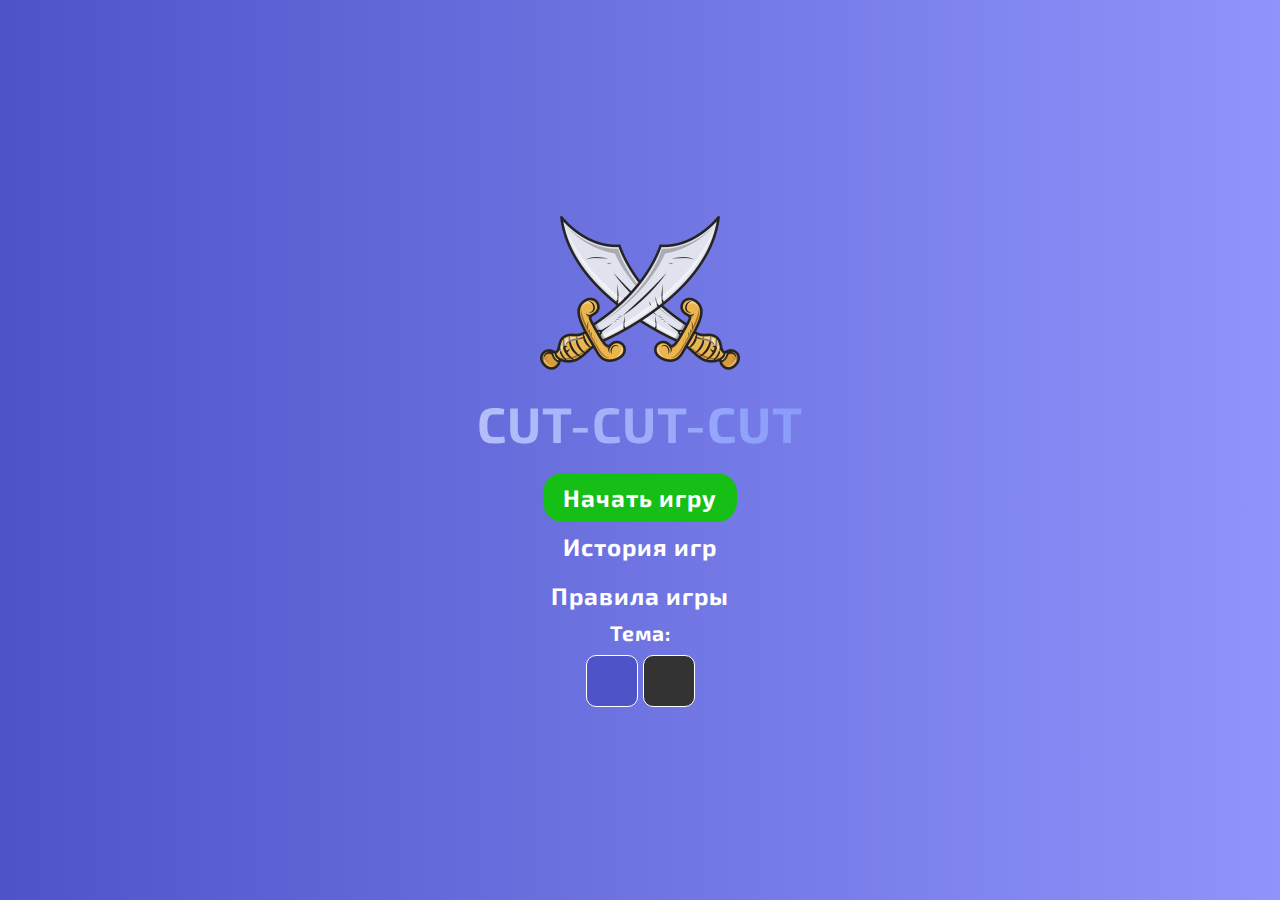
<file: index.html>
<!DOCTYPE html>
<html>
    <head>
        <title>CUT-CUT-CUT</title>
        <meta charset="UTF-8" />
        <meta name="viewport" content="width=device-width, initial-scale=1.0" />
        <link rel="preconnect" href="https://fonts.googleapis.com" />
        <link rel="preconnect" href="https://fonts.gstatic.com" crossorigin />
        <link
            href="https://fonts.googleapis.com/css2?family=Exo+2:wght@400;600;700&display=swap"
            rel="stylesheet"
        />
        <link rel="stylesheet" href="styles.css" />
        <link rel="stylesheet" href="animation.css" />
        <script src="./js/constants.js" defer></script>
        <script src="./js/game.js" defer></script>
        <script src="./js/utils.js" defer></script>
    </head>
    <body>
        <div class="page">
            <div class="area">
                <ul class="circles">
                    <li></li>
                    <li></li>
                    <li></li>
                    <li></li>
                    <li></li>
                    <li></li>
                    <li></li>
                    <li></li>
                    <li></li>
                    <li></li>
                    <li></li>
                    <li></li>
                    <li></li>
                    <li></li>
                    <li></li>
                </ul>
            </div>
            <div class="context">
                <img
                    class="logo"
                    src="./img/crossed-knives.jpg"
                    width="100"
                    height="100"
                    alt=""
                />
                <h1 class="main-heading">CUT-CUT-CUT</h1>
                <ul class="menu">
                    <li class="menu-item">
                        <a class="start-link" href="./game-settings.html">
                            Начать игру
                        </a>
                    </li>
                    <li class="menu-item">
                        <a class="menu-link" href="./history.html"
                            >История игр</a
                        >
                    </li>
                    <li class="menu-item">
                        <a class="menu-link" href="./rules.html"
                            >Правила игры</a
                        >
                    </li>
                </ul>
                <h3 class="theme-title">Тема:</h3>
                <ul class="theme-list">
                    <li class="theme-item" onClick="removeDarkTheme()"></li>
                    <li
                        class="theme-item theme-item--dark"
                        onClick="setDarkTheme()"
                    ></li>
                </ul>
            </div>
        </div>
    </body>
</html>
</file>
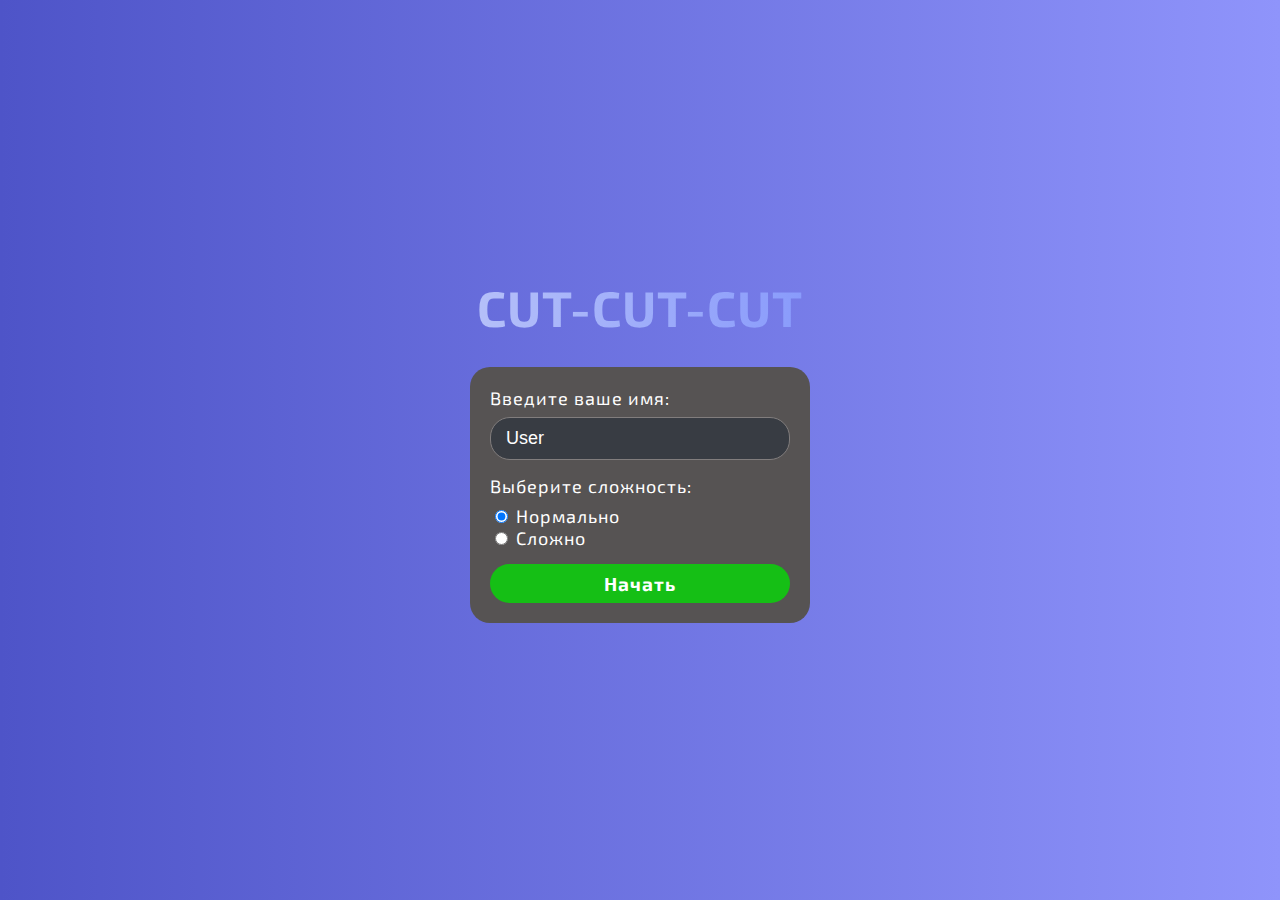
<file: game-settings.html>
<!DOCTYPE html>
<html lang="en">
    <head>
        <title>CUT-CUT-CUT</title>
        <meta charset="UTF-8" />
        <meta name="viewport" content="width=device-width, initial-scale=1.0" />
        <link rel="preconnect" href="https://fonts.googleapis.com" />
        <link rel="preconnect" href="https://fonts.gstatic.com" crossorigin />
        <link
            href="https://fonts.googleapis.com/css2?family=Exo+2:wght@400;600;700&display=swap"
            rel="stylesheet"
        />
        <link rel="stylesheet" href="styles.css" />
        <link rel="stylesheet" href="animation.css" />
        <script src="./js/game.js" defer></script>
        <script src="./js/game-settings.js" defer></script>
        <script src="./js/utils.js" defer></script>
    </head>
    <body>
        <div class="page">
            <div class="area">
                <ul class="circles">
                    <li></li>
                    <li></li>
                    <li></li>
                    <li></li>
                    <li></li>
                    <li></li>
                    <li></li>
                    <li></li>
                    <li></li>
                    <li></li>
                </ul>
            </div>
            <div class="context">
                <h1 class="main-heading">CUT-CUT-CUT</h1>
                <form class="settings-form" data-form-settings>
                    <label class="settings-label">
                        <span>Введите ваше имя:</span>
                        <input
                            class="name-input"
                            name="name"
                            placeholder="Имя"
                            value="User"
                            type="text"
                        />
                    </label>
                    <div class="settings-label">
                        <span>Выберите сложность:</span>
                        <div>
                            <label class="radio-wrapper">
                                <input
                                    class="settings-radio"
                                    type="radio"
                                    name="difficulty"
                                    value="NORMAL"
                                    checked
                                />
                                <span>Нормально</span>
                            </label>
                            <label class="radio-wrapper">
                                <input
                                    class="settings-radio"
                                    type="radio"
                                    name="difficulty"
                                    value="HARD"
                                />
                                <span>Сложно</span>
                            </label>
                        </div>
                    </div>
                    <button
                        class="start-link settings-start-link"
                        type="submit"
                    >
                        Начать
                    </button>
                </form>
            </div>
        </div>
    </body>
</html>
</file>
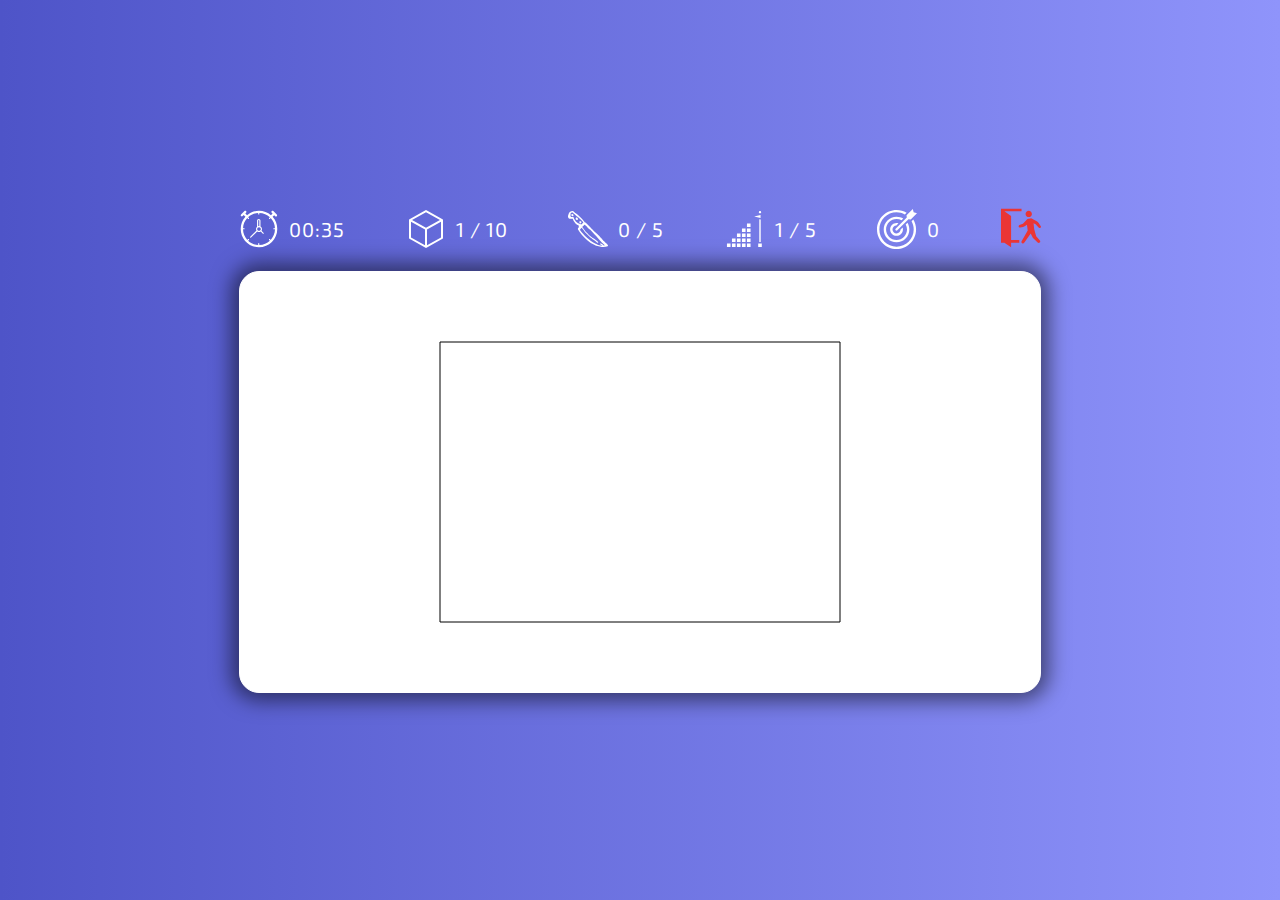
<file: game.html>
<!DOCTYPE html>
<html>
    <head>
        <title>CUT-CUT-CUT</title>
        <meta charset="UTF-8" />
        <meta name="viewport" content="width=device-width, initial-scale=1.0" />
        <link rel="preconnect" href="https://fonts.googleapis.com" />
        <link rel="preconnect" href="https://fonts.gstatic.com" crossorigin />
        <link
            href="https://fonts.googleapis.com/css2?family=Exo+2:wght@400;600;700&display=swap"
            rel="stylesheet"
        />
        <link rel="stylesheet" href="styles.css" />
        <link rel="stylesheet" href="animation.css" />
        <script src="./js/constants.js" defer></script>
        <script src="./js/data.js" defer></script>
        <script src="./js/game.js" defer></script>
        <script src="./js/board.js" defer></script>
        <script src="./js/canvas.js" defer></script>
        <script src="./js/figure.js" defer></script>
        <script src="./js/utils.js" defer></script>
        <script src="./js/index.js" defer></script>
    </head>
    <body>
        <div class="page">
            <div class="area">
                <ul class="circles">
                    <li></li>
                    <li></li>
                    <li></li>
                    <li></li>
                    <li></li>
                    <li></li>
                    <li></li>
                    <li></li>
                    <li></li>
                    <li></li>
                </ul>
            </div>
            <div class="game-container context">
                <div class="stats">
                    <div class="time">
                        <img
                            class="time-img"
                            src="./img/timer.svg"
                            alt="timer"
                            width="40"
                            height="40"
                        />
                        <span class="time-numbers" data-time></span>
                    </div>
                    <div class="figure-score">
                        <img
                            src="./img/figure.svg"
                            alt="figure"
                            width="40"
                            height="40"
                        />
                        <span class="figure-score-text" data-score></span>
                    </div>
                    <div class="figure-score">
                        <img
                            src="./img/knife.svg"
                            alt="figure"
                            width="40"
                            height="40"
                        />
                        <span class="figure-score-text" data-cuts></span>
                    </div>
                    <div class="figure-score">
                        <img
                            src="./img/level.svg"
                            alt="figure"
                            width="40"
                            height="40"
                        />
                        <span class="figure-score-text" data-level></span>
                    </div>
                    <div class="figure-score">
                        <img
                            src="./img/score.svg"
                            alt="figure"
                            width="40"
                            height="40"
                        />
                        <span class="figure-score-text" data-points></span>
                    </div>
                    <a class="back-link" href="/cut-cut-cut-studying"
                        ><img
                            src="./img/exit.svg"
                            alt="figure"
                            width="40"
                            height="40"
                    /></a>
                </div>
                <div class="game-wrapper" data-game-wrapper></div>
            </div>
        </div>
    </body>
</html>
</file>
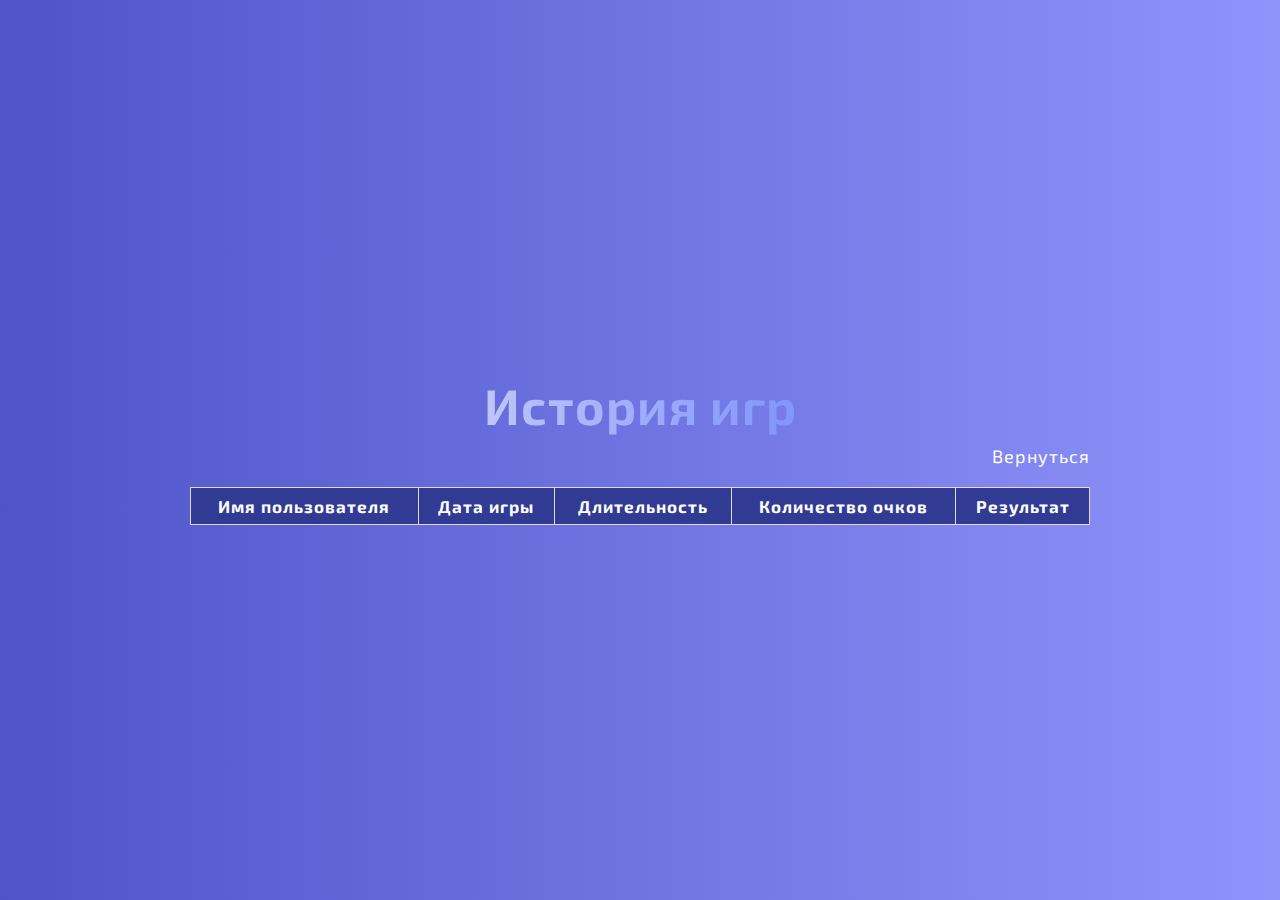
<file: history.html>
<!DOCTYPE html>
<html lang="en">
    <head>
        <title>CUT-CUT-CUT</title>
        <meta charset="UTF-8" />
        <meta name="viewport" content="width=device-width, initial-scale=1.0" />
        <link rel="preconnect" href="https://fonts.googleapis.com" />
        <link rel="preconnect" href="https://fonts.gstatic.com" crossorigin />
        <link
            href="https://fonts.googleapis.com/css2?family=Exo+2:wght@400;600;700&display=swap"
            rel="stylesheet"
        />
        <link rel="stylesheet" href="styles.css" />
        <link rel="stylesheet" href="animation.css" />
        <script src="./js/constants.js" defer></script>
        <script src="./js/utils.js" defer></script>
        <script src="./js/history.js" defer></script>
        <script src="./js/game.js" defer></script>
    </head>
    <body>
        <div class="page">
            <div class="area">
                <ul class="circles">
                    <li></li>
                    <li></li>
                    <li></li>
                    <li></li>
                    <li></li>
                    <li></li>
                    <li></li>
                    <li></li>
                    <li></li>
                    <li></li>
                </ul>
            </div>
            <div class="history-container context">
                <h1 class="main-heading history-title">История игр</h1>
                <a class="history-back-link" href="/cut-cut-cut-studying"
                    >Вернуться</a
                >
                <table>
                    <thead>
                        <tr>
                            <th>Имя пользователя</th>
                            <th>Дата игры</th>
                            <th>Длительность</th>
                            <th>Количество очков</th>
                            <th>Результат</th>
                        </tr>
                    </thead>
                    <tbody></tbody>
                </table>
            </div>
        </div>
    </body>
</html>
</file>
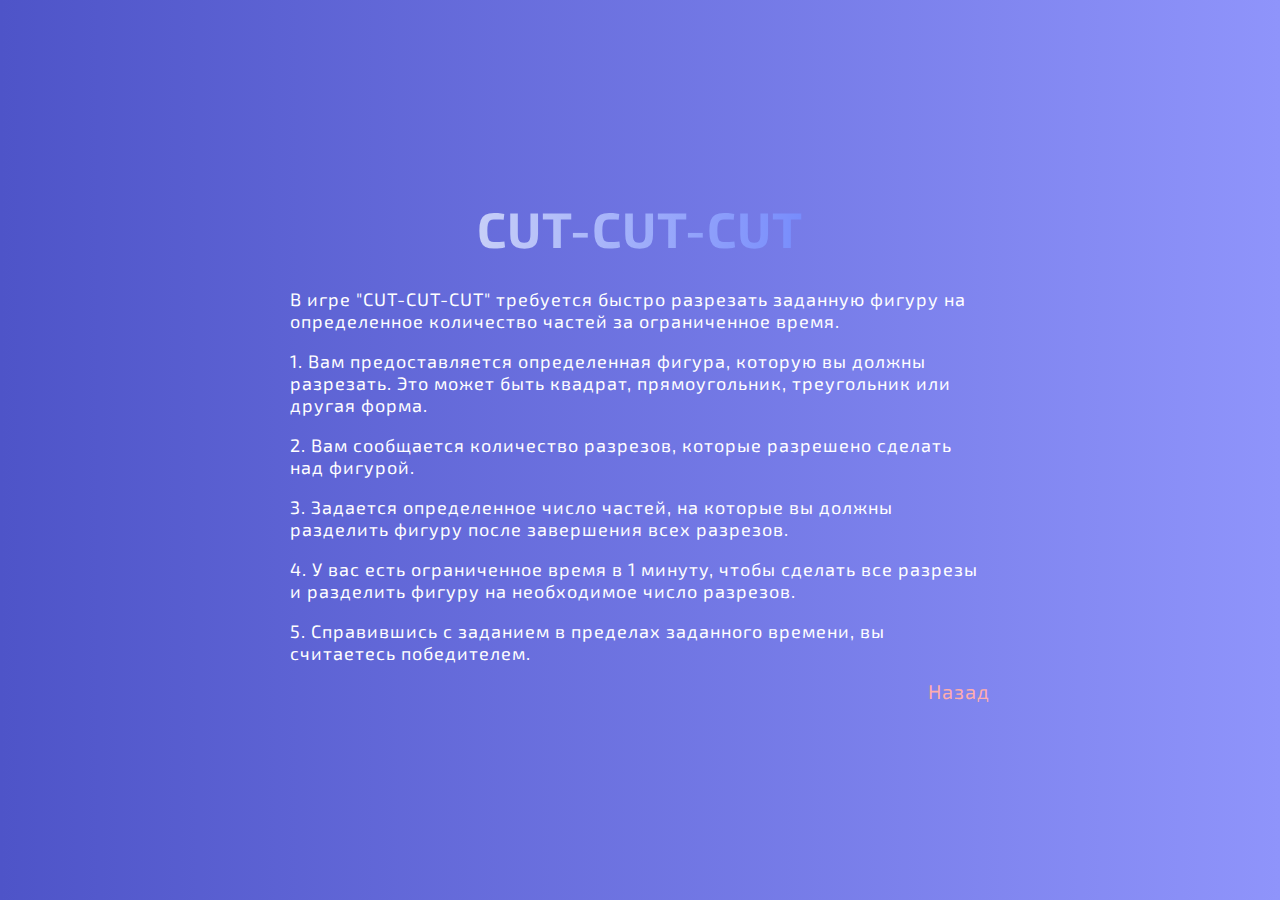
<file: rules.html>
<!DOCTYPE html>
<html lang="en">
    <head>
        <meta charset="UTF-8" />
        <meta name="viewport" content="width=device-width, initial-scale=1.0" />
        <title>CUT-CUT-CUT</title>
        <link rel="preconnect" href="https://fonts.googleapis.com" />
        <link rel="preconnect" href="https://fonts.gstatic.com" crossorigin />
        <link
            href="https://fonts.googleapis.com/css2?family=Exo+2:wght@400;600;700&display=swap"
            rel="stylesheet"
        />
        <link rel="stylesheet" href="styles.css" />
        <link rel="stylesheet" href="animation.css" />
        <script src="./js/utils.js" defer></script>
    </head>
    <body>
        <div class="page">
            <div class="area">
                <ul class="circles">
                    <li></li>
                    <li></li>
                    <li></li>
                    <li></li>
                    <li></li>
                    <li></li>
                    <li></li>
                    <li></li>
                    <li></li>
                    <li></li>
                </ul>
            </div>
            <div class="rules-wrapper context">
                <h1 class="main-heading">CUT-CUT-CUT</h1>
                <p class="rules-text">
                    В игре "CUT-CUT-CUT" требуется быстро разрезать заданную
                    фигуру на определенное количество частей за ограниченное
                    время.
                </p>
                <p class="rules-text">
                    1. Вам предоставляется определенная фигура, которую вы
                    должны разрезать. Это может быть квадрат, прямоугольник,
                    треугольник или другая форма.
                </p>
                <p class="rules-text">
                    2. Вам сообщается количество разрезов, которые разрешено
                    сделать над фигурой.
                </p>
                <p class="rules-text">
                    3. Задается определенное число частей, на которые вы должны
                    разделить фигуру после завершения всех разрезов.
                </p>
                <p class="rules-text">
                    4. У вас есть ограниченное время в 1 минуту, чтобы сделать
                    все разрезы и разделить фигуру на необходимое число
                    разрезов.
                </p>
                <p class="rules-text">
                    5. Справившись с заданием в пределах заданного времени, вы
                    считаетесь победителем.
                </p>
                <a class="rules-back-link" href="/cut-cut-cut-studying"
                    >Назад</a
                >
            </div>
        </div>
    </body>
</html>
</file>
<file: styles.css>
:root {
    --bg-color: #4e54c8;
    --bg-gradient: linear-gradient(to left, #8f94fb, #4e54c8);
    --text-color: #ffffff;
}

html,
body {
    height: 100%;
    margin: 0;
    padding: 0;
}

body {
    background: var(--bg-color);
    background: var(--bg-gradient);
    color: var(--text-color);
    font-family: "Exo 2", sans-serif;
    letter-spacing: 1px;
}

body.dark-theme {
    background: #333;
    background: linear-gradient(to left, #333, #151313);
}

ul {
    margin: 0;
    padding: 0;
    list-style: none;
}

.page {
    height: 100%;
    display: flex;
    align-items: center;
    justify-content: center;
}

.logo {
    display: block;
    margin: 0 auto;
    width: 200px;
    height: 200px;
}

.game-container {
    max-width: 802px;
    margin: 0 auto;
}

.game-wrapper {
    border: 1px solid #ffffff;
    background-color: #ffffff;
    box-shadow: 0px 0px 20px 8px rgba(0, 0, 0, 0.5);
    border-radius: 20px;
    width: 800px;
    height: 420px;
    overflow: hidden;
}

canvas {
    display: block;
    width: 100%;
    height: 100%;
    transition: transform 1s ease-in-out;
}

canvas.scale {
    transform: scale(0.2) rotate(360deg);
}

canvas.shake {
    animation: shake 0.5s ease-in-out;
}

.game-result {
    width: 100%;
    height: 100%;
    display: flex;
    align-items: center;
    justify-content: center;
    text-align: center;
}

.game-result--lose {
    background-color: #ff9a9a;
}

.game-result--win {
    background-color: #b9ffb9;
}

.game-result-title {
    font-size: 42px;
    font-weight: 700;
    margin: 0;
    margin-bottom: 6px;
}

.game-result-title--lose {
    color: red;
}

.game-result-title--win {
    color: green;
    margin-bottom: 15px;
}

.game-result-message {
    font-size: 22px;
    font-weight: 600;
}

.game-result-message--lose {
    color: red;
}

.game-result-message--win {
    color: green;
    margin-bottom: 10px;
}

.next-level-button {
    border: 1px solid green;
    font-size: 16px;
    padding: 10px 15px;
    font-family: inherit;
    font-weight: 700;
    border-radius: 20px;
    color: green;
    background-color: #b9ffb9;
    transition: background-color 0.2s ease;
    cursor: pointer;
}

.next-level-button:hover {
    background-color: #73ff90;
}

.stats {
    display: flex;
    align-items: center;
    justify-content: space-between;
    gap: 20px;
    margin-bottom: 20px;
}

.time {
    display: flex;
    align-items: center;
    gap: 10px;
}

.time-numbers {
    font-size: 20px;
    color: #fff;
}

.figure-score {
    display: flex;
    align-items: center;
    gap: 10px;
}

.figure-score-text {
    font-size: 20px;
    color: #fff;
}

.main-heading {
    font-size: 70px;
    font-weight: 700;
    margin: 0;
    margin-bottom: 30px;
    text-align: center;
    background-image: linear-gradient(to left, #4966ff, #f5f5f5);
    -webkit-background-clip: text;
    -webkit-text-fill-color: transparent;
}

.menu {
    display: flex;
    align-items: center;
    flex-direction: column;
    list-style: none;
    margin: 0;
    padding: 0;
    gap: 20px;
    margin-bottom: 10px;
}

.menu-item {
    font-size: 24px;
    color: #fff;
    font-weight: 700;
    cursor: pointer;
}

.start-link {
    font-size: inherit;
    color: inherit;
    font-family: inherit;
    letter-spacing: inherit;
    outline: none;
    color: #fff;
    font-size: 24px;
    font-weight: 700;
    text-decoration: none;
    background-color: #15bf15;
    transition: background-color 0.2s ease;
    border: none;
    padding: 10px 20px;
    border-radius: 20px;
    cursor: pointer;
}

.start-link:hover {
    background-color: #0f9b0f;
}

.menu-link {
    font-size: inherit;
    color: inherit;
    font-family: inherit;
    letter-spacing: inherit;
    text-decoration: none;
}

.menu-link:hover {
    text-decoration: underline;
}

.theme-title {
    font-size: 21px;
    color: var(--text-color);
    margin: 0;
    margin-bottom: 10px;
    text-align: center;
}

.theme-list {
    display: flex;
    justify-content: center;
    align-items: center;
    gap: 5px;
}

.theme-item {
    width: 50px;
    height: 50px;
    cursor: pointer;
    border-radius: 10px;
    border: 1px solid #fff;
    background-color: #4e54c8;
}

.theme-item--dark {
    background-color: #333;
}

.rules-wrapper {
    max-width: 700px;
}

.rules-text {
    color: #fff;
    font-size: 18px;
    margin-bottom: 15px;
}

.rules-back-link {
    display: block;
    color: #ffadad;
    text-decoration: none;
    font-family: inherit;
    font-size: 20px;
    text-align: right;
}

.settings-form {
    max-width: 300px;
    margin: 0 auto;
    padding: 20px;
    border-radius: 20px;
    background-color: #565353;
}

.settings-label {
    margin-bottom: 15px;
    color: #fff;
    font-family: inherit;
    font-size: 18px;
    display: flex;
    flex-direction: column;
    gap: 8px;
}

.name-input {
    color: #fff;
    padding: 10px 15px;
    border: 1px solid #817d7d;
    border-radius: 20px;
    font-size: 18px;
    outline: none;
    background-color: #383c43;
}

.name-input:focus {
    border-color: rgb(55, 147, 200);
}

.radio-wrapper {
    display: block;
}

.settings-start-link {
    width: 100%;
    font-size: 19px;
    padding: 8px 10px;
}

.history-title {
    margin-bottom: 10px;
}

.history-back-link {
    display: flex;
    justify-content: flex-end;
    color: #fff;
    font-size: 18px;
    text-decoration: none;
}

.history-container {
    max-width: 900px;
    margin: 0 auto;
}

table {
    width: 100%;
    border-collapse: collapse;
    margin-top: 20px;
}

th,
td {
    border: 1px solid #dddddd;
    padding: 8px;
    text-align: center;
}

th {
    background-color: #313b94;
    color: #ffffff;
    font-size: 17px;
}

tr,
td {
    color: #fff;
    text-align: center;
    font-size: 16px;
}

@keyframes shake {
    0% {
        transform: translateX(0);
    }
    25% {
        transform: translateX(-5px) rotate(-5deg);
    }
    50% {
        transform: translateX(5px) rotate(5deg);
    }
    75% {
        transform: translateX(-5px) rotate(-5deg);
    }
    100% {
        transform: translateX(0);
    }
}

@keyframes rotate {
    0% {
        transform: rotate(0deg);
    }
    100% {
        transform: rotate(360deg);
    }
}
</file>
<file: animation.css>
@import url("https://fonts.googleapis.com/css?family=Exo:400,700");

.context {
    width: 100%;
    position: absolute;
}

.context h1 {
    text-align: center;
    color: #fff;
    font-size: 50px;
}

.area {
    width: 100%;
    height: 100vh;
}

.circles {
    position: absolute;
    top: 0;
    left: 0;
    width: 100%;
    height: 100%;
    overflow: hidden;
    margin: 0;
    padding: 0;
}

.circles li {
    position: absolute;
    display: block;
    list-style: none;
    width: 20px;
    height: 20px;
    background: rgba(255, 255, 255, 0.2);
    animation: animate 25s linear infinite;
    bottom: -150px;
}

.circles li:nth-child(1) {
    left: 25%;
    width: 80px;
    height: 80px;
    animation-delay: 0s;
}

.circles li:nth-child(2) {
    left: 10%;
    width: 20px;
    height: 20px;
    animation-delay: 2s;
    animation-duration: 12s;
}

.circles li:nth-child(3) {
    left: 70%;
    width: 20px;
    height: 20px;
    animation-delay: 4s;
}

.circles li:nth-child(4) {
    left: 40%;
    width: 60px;
    height: 60px;
    animation-delay: 0s;
    animation-duration: 18s;
}

.circles li:nth-child(5) {
    left: 65%;
    width: 20px;
    height: 20px;
    animation-delay: 0s;
}

.circles li:nth-child(6) {
    left: 75%;
    width: 110px;
    height: 110px;
    animation-delay: 3s;
}

.circles li:nth-child(7) {
    left: 35%;
    width: 150px;
    height: 150px;
    animation-delay: 7s;
}

.circles li:nth-child(8) {
    left: 50%;
    width: 25px;
    height: 25px;
    animation-delay: 15s;
    animation-duration: 45s;
}

.circles li:nth-child(9) {
    left: 20%;
    width: 15px;
    height: 15px;
    animation-delay: 2s;
    animation-duration: 35s;
}

.circles li:nth-child(10) {
    left: 85%;
    width: 150px;
    height: 150px;
    animation-delay: 0s;
    animation-duration: 11s;
}

.circles li:nth-child(11) {
    left: 20%;
    width: 75px;
    height: 75px;
    animation-delay: 0s;
    animation-duration: 14s;
}
.circles li:nth-child(12) {
    left: 55%;
    width: 30px;
    height: 30px;
    animation-delay: 0s;
    animation-duration: 16s;
}
.circles li:nth-child(13) {
    left: 15%;
    width: 60px;
    height: 60px;
    animation-delay: 0s;
    animation-duration: 13s;
}
.circles li:nth-child(14) {
    left: 15%;
    width: 20px;
    height: 20px;
    animation-delay: 0s;
    animation-duration: 11s;
}
.circles li:nth-child(15) {
    left: 60%;
    width: 50px;
    height: 50px;
    animation-delay: 0s;
    animation-duration: 20s;
}

@keyframes animate {
    0% {
        transform: translateY(0) rotate(0deg);
        opacity: 1;
        border-radius: 0;
    }

    100% {
        transform: translateY(-1000px) rotate(720deg);
        opacity: 0;
        border-radius: 50%;
    }
}
</file>
